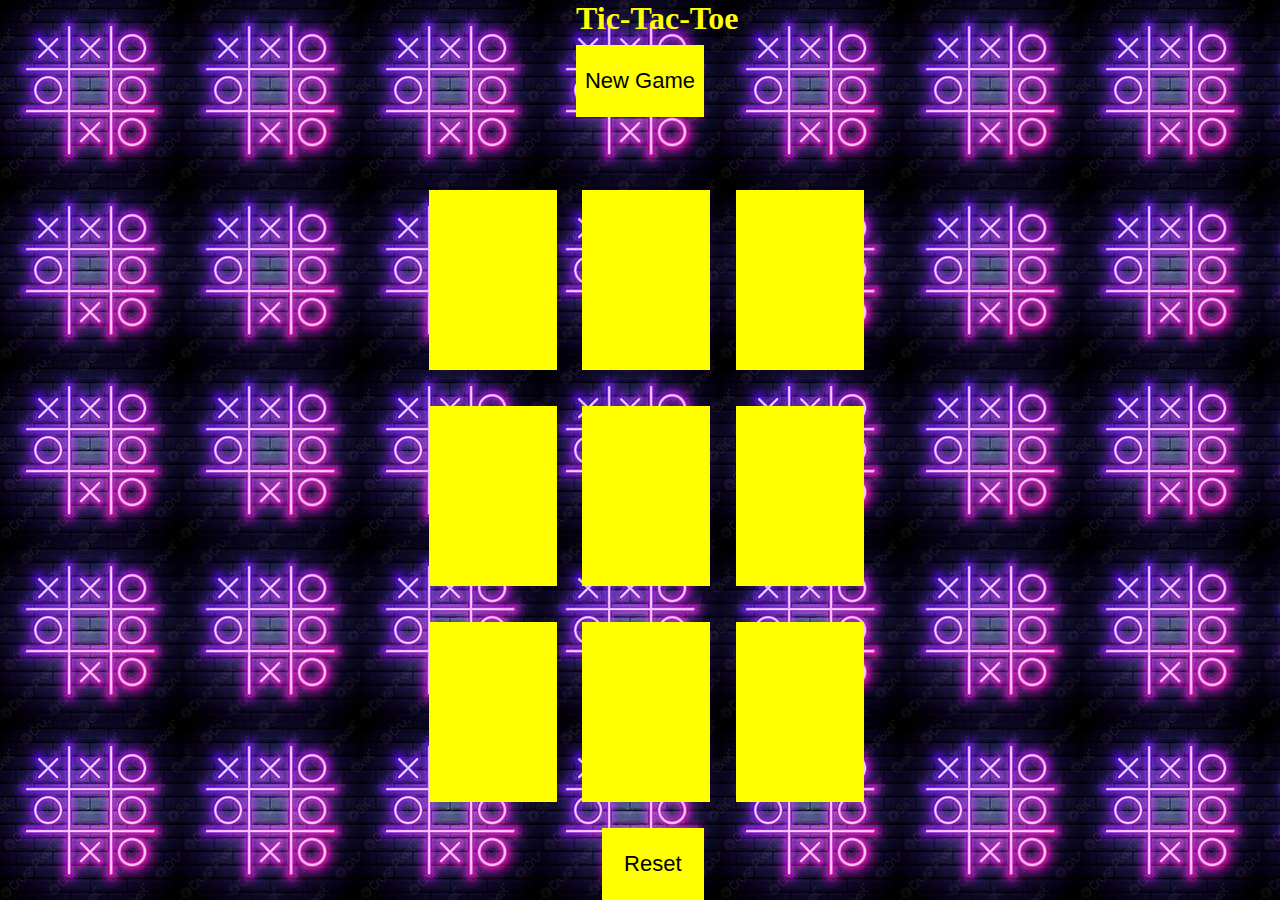
<file: index.html>
<!DOCTYPE html>
<html lang="en">

<head>
    <meta charset="UTF-8">
    <meta name="viewport" content="width=device-width, initial-scale=1.0">
    <title>Tic-Tac-Toe</title>
    <link rel="stylesheet" href="style.css">
</head>

<body>
    <h1 class="head">Tic-Tac-Toe</h1>
    <button class="newbtn">New Game</button>
    <div class="msgcontainer hide">
        <div class="msg"></div>
    </div>
    
    
    <div class="container">
            <button class="box"></button>
            <button class="box"></button>
            <button class="box"></button>
            <button class="box"></button>
            <button class="box"></button>
            <button class="box"></button>
            <button class="box"></button>
            <button class="box"></button>
            <button class="box"></button>
        </div>
        <button class="reset">Reset</button>

    <script src="script.js"></script>
</body>
</html>
</file>
<file: style.css>
* {
    margin: 0;
    padding: 0;
}

body {
    background-image: url("pic.jpg");
}

.head {
    color: yellow;
    margin-left: 45vw;
}

.container {
    margin-left: 32vw;
    margin-top: 5vh;
    height: 72vh;
    width: 37vw;
    display: flex;
    flex-wrap: wrap;
    justify-content: center;
    align-items: center;
}

.box {
    background-color: yellow;
    display: flex;
    align-items: center;
    justify-content: center;
    height: 20vh;
    width: 10vw;
    margin: 1vw;
    font-size: 50px;
    border: none;
}
.purple{
    color: purple;
}
.blue{
    color: blue;
}
.reset {
    margin-left: 47vw;
    background-color: yellow;
    height: 8vh;
    width: 8vw;
    margin-top: 8px;
    font-size: 22px;
    font-weight: 500;
    border: none;
}

.newbtn {
    margin-left: 45vw;
    background-color: yellow;
    height: 8vh;
    width: 10vw;
    margin-top: 8px;
    font-size: 22px;
    font-weight: 500;
    border: none;
}
.msg{
    font-size: 70px;
    color: rgb(231, 231, 231);
}
.hide{
    display: none;
}
.msgcontainer{
    display: flex;
    align-items: center;
    margin-top: 10px;
    justify-content: center;
}
</file>
